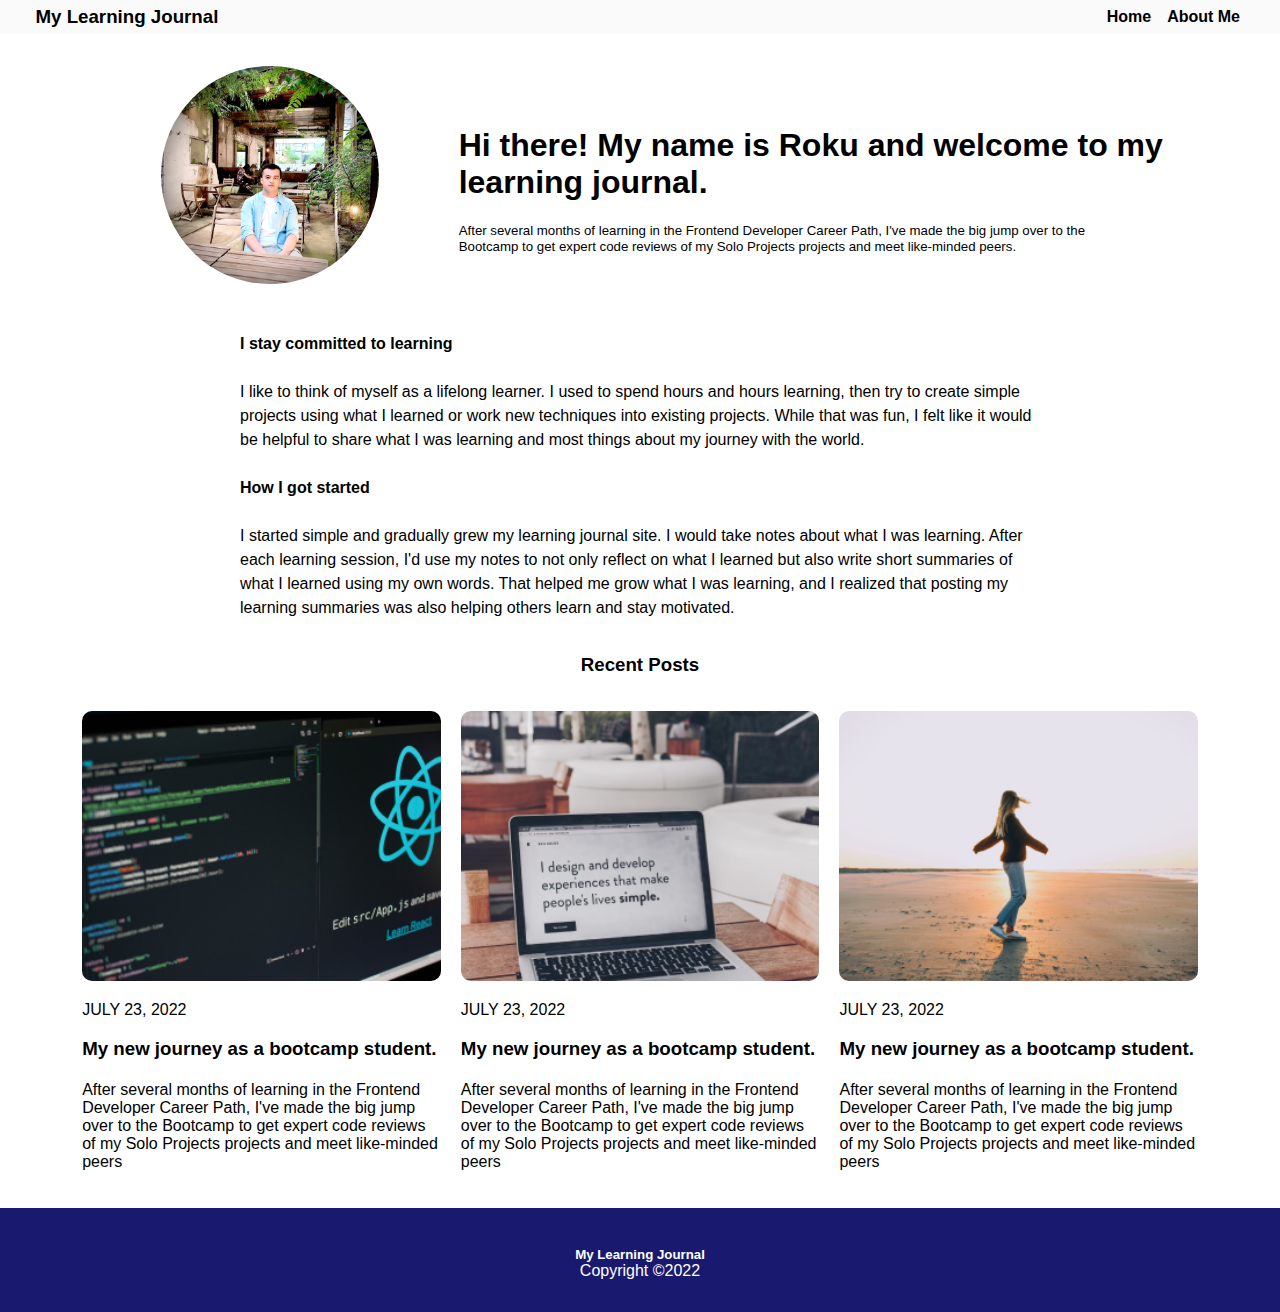
<file: learning journey css/about.html>
<!DOCTYPE html>
<html lang="en">
<head>
    <meta charset="UTF-8">
    <meta http-equiv="X-UA-Compatible" content="IE=edge">
    <meta name="viewport" content="width=device-width, initial-scale=1.0">
    <link rel="stylesheet" href="https://cdnjs.cloudflare.com/ajax/libs/font-awesome/6.2.1/css/all.min.css" integrity="sha512-MV7K8+y+gLIBoVD59lQIYicR65iaqukzvf/nwasF0nqhPay5w/9lJmVM2hMDcnK1OnMGCdVK+iQrJ7lzPJQd1w==" crossorigin="anonymous" referrerpolicy="no-referrer" />
    <link rel="stylesheet" href="css/about.css">
    <title>About Me</title>
</head>
<body >
    <nav>
        <div class="oneNav">
            <i class="fa-regular fa-comment-dots"></i>
            <h3 class="title"><a href="post.html" class="post">My Learning Journal</a></h3>
        </div>
        <div class="twoNav">
            <a href="index.html" class="home">Home</a>
            <a href="about.html" class="aboutMe">About Me</a>
        </div>     
    </nav>

    <div class="about">
        <img id="myPic" src="images/222.jpg" alt="profileImg">
        <h3 class="greeting">Hi there! My name is Roku and welcome to my learning journal.</h3>
        <h5 class="gdesciption">After several months of learning in the Frontend Developer Career Path, I've made the big jump over to the Bootcamp to get expert code reviews of my Solo Projects projects and meet like-minded peers.</h5>
        <p class="mainP">
            <strong> I stay committed to learning</strong>
            <br>
            <br>
            I like to think of myself as a lifelong learner. I used to spend hours and hours learning, then try to create simple projects using what I learned or work new techniques into existing projects.
            
            While that was fun, I felt like it would be helpful to share what I was learning and most things about my journey with the world.
            <br>
            <br>
            <strong>How I got started</strong>
            <br>
            <br>
            I started simple and gradually grew my learning journal site. I would take notes about what I was learning. After each learning session, I'd use my notes to not only reflect on what I learned but also write short summaries of what I learned using my own words.
            
            That helped me grow what I was learning, and I realized that posting my learning summaries was also helping others learn and stay motivated.
        </p>
        
        <h3 class="recent">Recent Posts</h3>

        <div class="introo intro21">
            <img src="images/blog-image-01.png" alt="intro picture">
            <p class="captiono">JULY 23, 2022</p>
            <h3 class="captionh3o">My new journey as a bootcamp student.</h3>
            <h4 class="captionh4o">After several months of learning in the Frontend Developer Career Path, I've made the big jump over to the Bootcamp to get expert code reviews of my Solo Projects projects and meet like-minded peers</h4>

        </div>

        <div class="introo intro2">
            <img src="images/blog-image-02.png" alt="intro picture">
            <p class="captiono">JULY 23, 2022</p>
            <h3 class="captionh3o">My new journey as a bootcamp student.</h3>
            <h4 class="captionh4o">After several months of learning in the Frontend Developer Career Path, I've made the big jump over to the Bootcamp to get expert code reviews of my Solo Projects projects and meet like-minded peers</h4>

        </div>

        <div class="introo intro3">
            <img src="images/blog-image-03.png" alt="intro picture">
            <p class="captiono">JULY 23, 2022</p>
            <h3 class="captionh3o">My new journey as a bootcamp student.</h3>
            <h4 class="captionh4o">After several months of learning in the Frontend Developer Career Path, I've made the big jump over to the Bootcamp to get expert code reviews of my Solo Projects projects and meet like-minded peers</h4>

        </div>

        <div class="footer">
            <h5 class="footerh5">My Learning Journal</h5>
            <p class="footerp">Copyright ©2022</p>
        </div>
    </div>
</body>
</html>
</file>
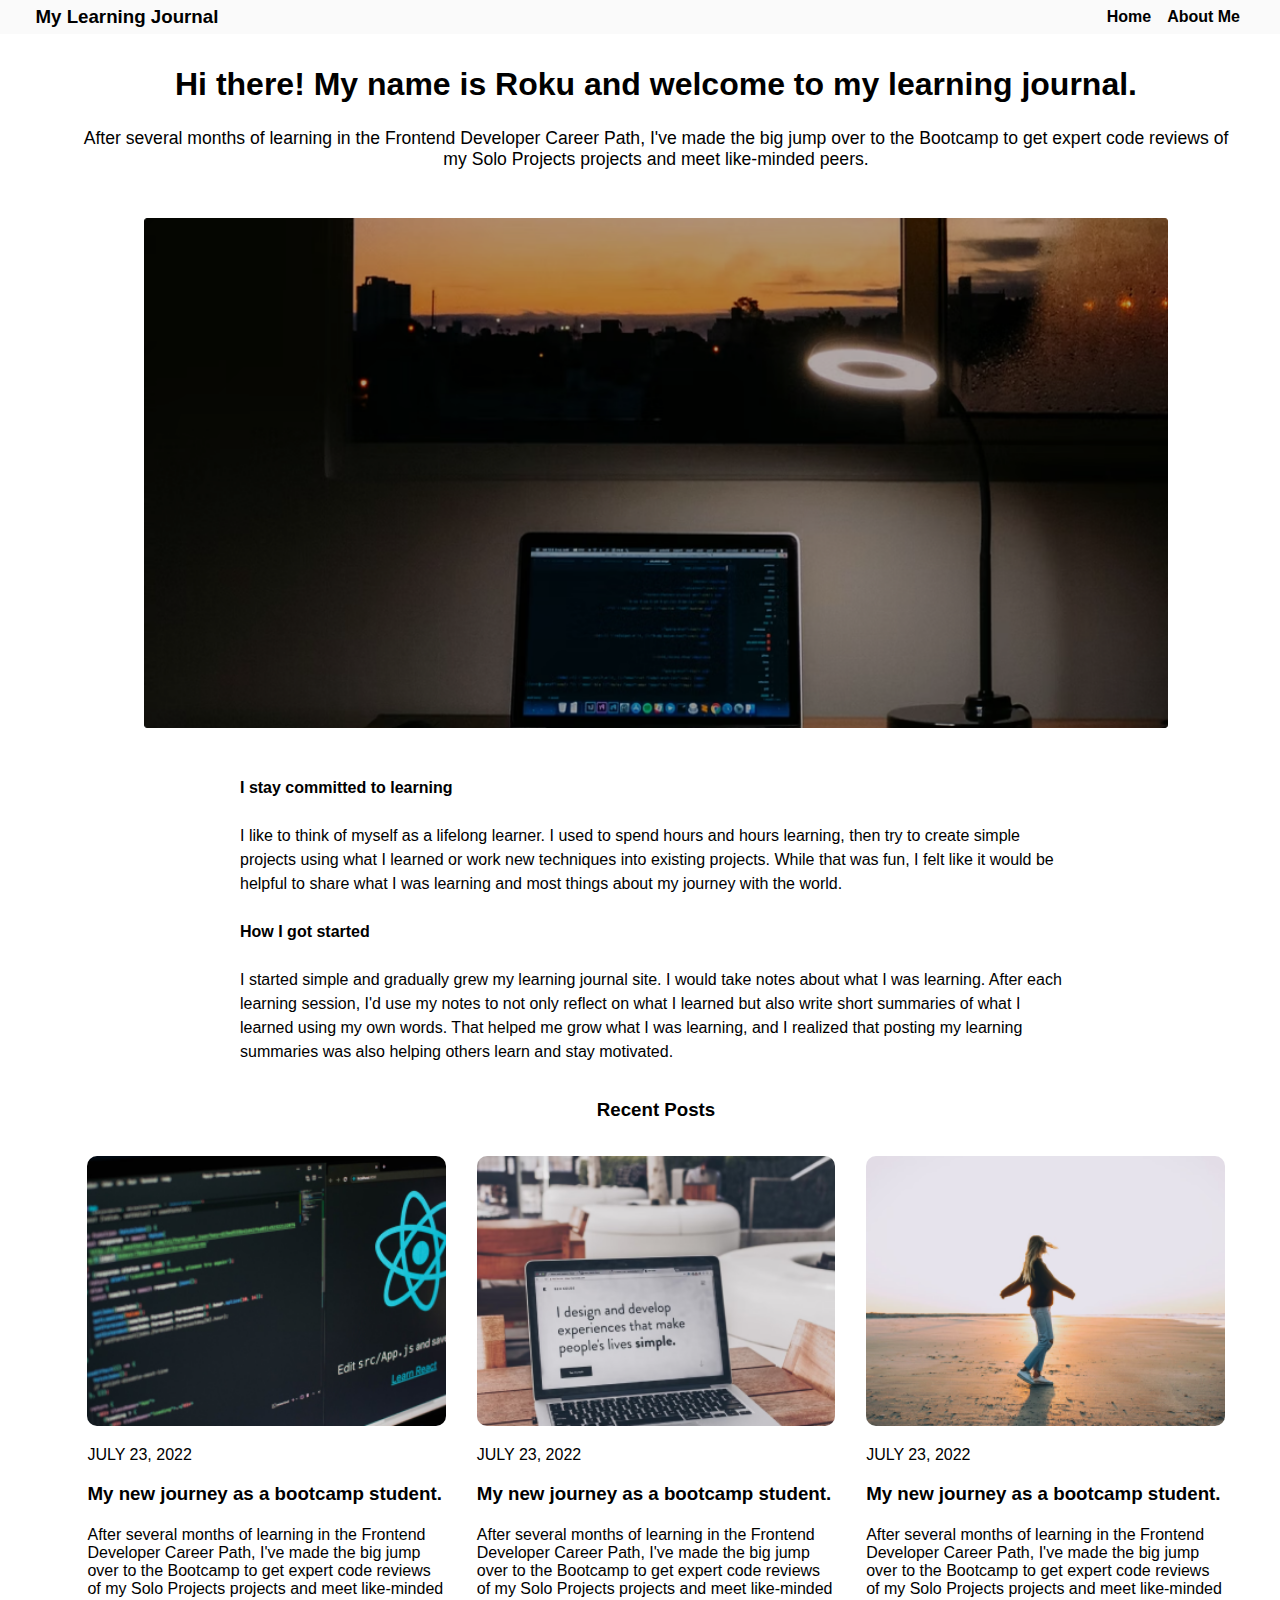
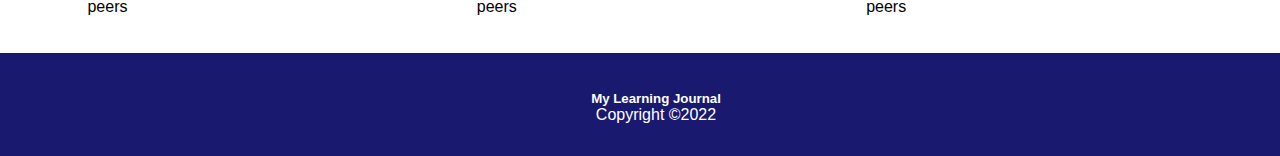
<file: learning journey css/post.html>
<!DOCTYPE html>
<html lang="en">
<head>
    <meta charset="UTF-8">
    <meta http-equiv="X-UA-Compatible" content="IE=edge">
    <meta name="viewport" content="width=device-width, initial-scale=1.0">
    <link rel="stylesheet" href="css/post.css">
    <link rel="stylesheet" href="https://cdnjs.cloudflare.com/ajax/libs/font-awesome/6.2.1/css/all.min.css" integrity="sha512-MV7K8+y+gLIBoVD59lQIYicR65iaqukzvf/nwasF0nqhPay5w/9lJmVM2hMDcnK1OnMGCdVK+iQrJ7lzPJQd1w==" crossorigin="anonymous" referrerpolicy="no-referrer" />
    <title>My Learning Journal</title>
</head>
<body>
    <nav>
        <div class="oneNav">
            <i class="fa-regular fa-comment-dots"></i>
            <h3 class="title"><a href="post.html">My Learning Journal</a></h3>
        </div>
        <div class="twoNav">
            <a href="index.html" class="home">Home</a>
            <a href="about.html" class="aboutMe">About Me</a>
        </div>     
    </nav>

    <div class="post">
        
        <h3 class="greeting">Hi there! My name is Roku and welcome to my learning journal.</h3>
        <h5 class="gdesciption">After several months of learning in the Frontend Developer Career Path, I've made the big jump over to the Bootcamp to get expert code reviews of my Solo Projects projects and meet like-minded peers.</h5>
        
        <img id="pic" src="images/article-image.png" alt="fileImg">

        <p class="mainP">
            <strong> I stay committed to learning</strong>
            <br>
            <br>
            I like to think of myself as a lifelong learner. I used to spend hours and hours learning, then try to create simple projects using what I learned or work new techniques into existing projects.
            
            While that was fun, I felt like it would be helpful to share what I was learning and most things about my journey with the world.
            <br>
            <br>
            <strong>How I got started</strong>
            <br>
            <br>
            I started simple and gradually grew my learning journal site. I would take notes about what I was learning. After each learning session, I'd use my notes to not only reflect on what I learned but also write short summaries of what I learned using my own words.
            
            That helped me grow what I was learning, and I realized that posting my learning summaries was also helping others learn and stay motivated.
        </p>
        
        <h3 class="recent">Recent Posts</h3>

        <div class="introo intro21">
            <img src="images/blog-image-01.png" alt="intro picture">
            <p class="captiono">JULY 23, 2022</p>
            <h3 class="captionh3o">My new journey as a bootcamp student.</h3>
            <h4 class="captionh4o">After several months of learning in the Frontend Developer Career Path, I've made the big jump over to the Bootcamp to get expert code reviews of my Solo Projects projects and meet like-minded peers</h4>

        </div>

        <div class="introo intro2">
            <img src="images/blog-image-02.png" alt="intro picture">
            <p class="captiono">JULY 23, 2022</p>
            <h3 class="captionh3o">My new journey as a bootcamp student.</h3>
            <h4 class="captionh4o">After several months of learning in the Frontend Developer Career Path, I've made the big jump over to the Bootcamp to get expert code reviews of my Solo Projects projects and meet like-minded peers</h4>

        </div>

        <div class="introo intro3">
            <img src="images/blog-image-03.png" alt="intro picture">
            <p class="captiono">JULY 23, 2022</p>
            <h3 class="captionh3o">My new journey as a bootcamp student.</h3>
            <h4 class="captionh4o">After several months of learning in the Frontend Developer Career Path, I've made the big jump over to the Bootcamp to get expert code reviews of my Solo Projects projects and meet like-minded peers</h4>

        </div>

        <div class="footer">
            <h5 class="footerh5">My Learning Journal</h5>
            <p class="footerp">Copyright ©2022</p>
        </div>
    </div>
</body>
</html>
</file>
<file: learning journey css/css/about.css>
html,body{
    font-family:'Gill Sans', 'Gill Sans MT', Calibri, 'Trebuchet MS', sans-serif;
    margin: 0;
    padding: 0;
    max-width: 100%;
    overflow-x: hidden;
    box-sizing: border-box;
    
}

/* Navbar */

.oneNav, .twoNav, nav{
    display: flex;
   
   }
   
   nav{
       justify-content: space-between;
       background-color: #fafafa;
     
   }
   
   nav a{
       color: black;
       text-decoration: none;
       font-weight: 600;
   }
   
   nav a:hover {
       color: cadetblue; 
   }
   
   .twoNav{
       margin-right: 2em;
   }
   
   
   .fa-comment-dots {
      margin: 0.5em 0.1em 0 0;
   }

   .oneNav{
    margin-left: 2em;
   }
   
   .title{
      margin: 0.3em 0.1em;
   }
   
   .home, .aboutMe{
       text-transform: capitalize;
       margin: 0.5em 0.5em;
   }

/* Main */

/* Profile */

#myPic{
    width: 17vw;
    border-radius: 50%;
    grid-area: pic;
    align-self: end;
    justify-self: end;
    margin: 2em 4em;
}

.greeting{
    grid-area: gr;
    align-self: end;
    justify-content:start;
    margin-bottom: 0;
    font-size: 2rem;
}

.gdesciption{
    grid-area: gd;
    align-self: start;
    margin: 0.5em 6em 0 0;
    font-weight: 500;
    line-height: 1.2em;

}

.mainP{
    grid-area: p;
    margin: auto 10em;
    line-height: 1.5em;
}

.recent{
    grid-area: r;
    justify-self: center;
}

.intro21{grid-area: first;}    
.intro2{grid-area: second}
.intro3{grid-area: third}
.footer{
    grid-area: f;
    align-self: center;
    color: white;
    text-align: center;
    background-color: midnightblue;    
   
    padding: 1em 0;
}

.footerp {
    margin-top: 0;

}

.footerh5{
    margin-bottom: 0;
}

.about{
    display: grid;
    grid-template-columns: 4em 1fr 1fr 1fr 4em;
    grid-column-gap: 1em;
    grid-row-gap: 1em;
    grid-template-areas: ". pic gr gr ."
                         ". pic gd gd ."
                         ". p p p ."
                         ". r r r ."
                         ". first second third ."
                         "f f f f f"   ;
}



.introo img{
    margin: auto;
    width: 28vw;
    height: 30vh;
    border-radius: 10px;
    text-align: center;

}

.introo{
    justify-self: center;
    align-self: center;
}

.captionh4o{
    font-weight: 300;
    width: 28vw;
    
}


@media (max-width: 800px){



.about {
    display: grid;
    grid-template-columns: 1em 1fr 1em;
    grid-template-areas: ". pic ."
                         ". gr ."
                         ". gd ."
                         ". p ."
                         ". r ."
                         ". first ."
                         ". second ."
                         ". third ."
                         "f f f";
               
}

#myPic{
    width: 35vw;
    border-radius: 50%;
    grid-area: pic;
    margin: 1em 0;
    justify-self: start;
 
}

.greeting{
    grid-area: gr;
    align-self: end;
    justify-content:start;
    margin-top: 0;
    font-size: 1.7rem;
}

.gdesciption{
    grid-area: gd;
    align-self: start;
    margin: 0.5em 0 0 0;
    font-weight: 500;
    font-size: 1em;
    line-height: 1.5em;

}

.mainP{
    grid-area: p;
    margin: auto 0;
    line-height: 1.5em;
}

.introo img{
    width: 85vw;
    height: 40vw;

}

.captionh4o{
    font-weight: 300;
    line-height: 1.2em;
    width: 85vw;
    
}

.recent{
    grid-area: r;
    justify-self: center;
}


}
</file>
<file: learning journey css/css/post.css>
html,body{
    font-family:'Gill Sans', 'Gill Sans MT', Calibri, 'Trebuchet MS', sans-serif;
    margin: 0;
    padding: 0;
    max-width: 100%;
    overflow-x: hidden;
    box-sizing: border-box;
    
}

/* Navbar */

.oneNav, .twoNav, nav{
    display: flex;
   
   }
   
   nav{
       justify-content: space-between;
       background-color: #fafafa;
     
   }
   
   nav a{
       color: black;
       text-decoration: none;
       font-weight: 600;
   }
   
   nav a:hover {
       color: cadetblue; 
   }
   
   .twoNav{
       margin-right: 2em;
   }
   
   
   .fa-comment-dots {
      margin: 0.5em 0.1em 0 0;
   }

   .oneNav{
    margin-left: 2em;
   }
   
   .title{
      margin: 0.3em 0.1em;
   }
   
   .home, .aboutMe{
       text-transform: capitalize;
       margin: 0.5em 0.5em;
   }


   /* Main */

/* Profile */

#pic{
    width: 80vw;
    grid-area: pic;
    align-self: end;
    justify-self: end;
    margin: 2em 4em;
}

.greeting{
    grid-area: gr;
    align-self: center;
    justify-content:center;
    margin-bottom: 0;
    font-size: 2rem;
    text-align: center;
}

.gdesciption{
    grid-area: gd;
    text-align: center;
    align-self: start;
    margin: 0.5em 0 0 0;
    font-weight: 500;
    font-size: 1.1rem;
    line-height: 1.2em;

}

.mainP{
    grid-area: p;
    margin: auto 10em;
    line-height: 1.5em;
}

.recent{
    grid-area: r;
    justify-self: center;
}

.intro21{grid-area: first;}    
.intro2{grid-area: second}
.intro3{grid-area: third}
.footer{
    grid-area: f;
    align-self: center;
    color: white;
    text-align: center;
    background-color: midnightblue;    
   
    padding: 1em 0;
}

.footerp {
    margin-top: 0;

}

.footerh5{
    margin-bottom: 0;
}

.post{
    display: grid;
    grid-template-columns: 4em 1fr 1fr 1fr 4em;
    grid-column-gap: 1em;
    grid-row-gap: 1em;
    grid-template-areas: ". gr gr gr ."
                         ". gd gd gd ."
                         ". pic pic pic ."
                         ". p p p ."
                         ". r r r ."
                         ". first second third ."
                         "f f f f f"   ;
}



.introo img{
    margin: auto;
    width: 28vw;
    height: 30vh;
    border-radius: 10px;
    text-align: center;

}

.introo{
    justify-self: center;
    align-self: center;
}

.captionh4o{
    font-weight: 300;
    width: 28vw;
    
}


@media (max-width: 800px){



.post {
    display: grid;
    grid-template-columns: 1em 1fr 1em;
    grid-template-areas: ". pic ."
                         ". gr ."
                         ". gd ."
                         ". p ."
                         ". r ."
                         ". first ."
                         ". second ."
                         ". third ."
                         "f f f";
               
}

#pic{
    width: 80vw;
    grid-area: pic;
    margin: 1em 0;
    justify-self: center;
 
}

.greeting{
    grid-area: gr;
    text-align: center;
    margin-top: 0;
    font-size: 1.7rem;
}

.gdesciption{
    grid-area: gd;
    align-self: start;
    margin: 0.5em 0 0 0;
    font-weight: 500;
    font-size: 1em;
    line-height: 1.5em;

}

.mainP{
    grid-area: p;
    margin: auto 0;
    line-height: 1.5em;
}

.introo img{
    width: 85vw;
    height: 40vw;

}

.captionh4o{
    font-weight: 300;
    line-height: 1.2em;
    width: 85vw;
    
}

.recent{
    grid-area: r;
    justify-self: center;
}


}
</file>
